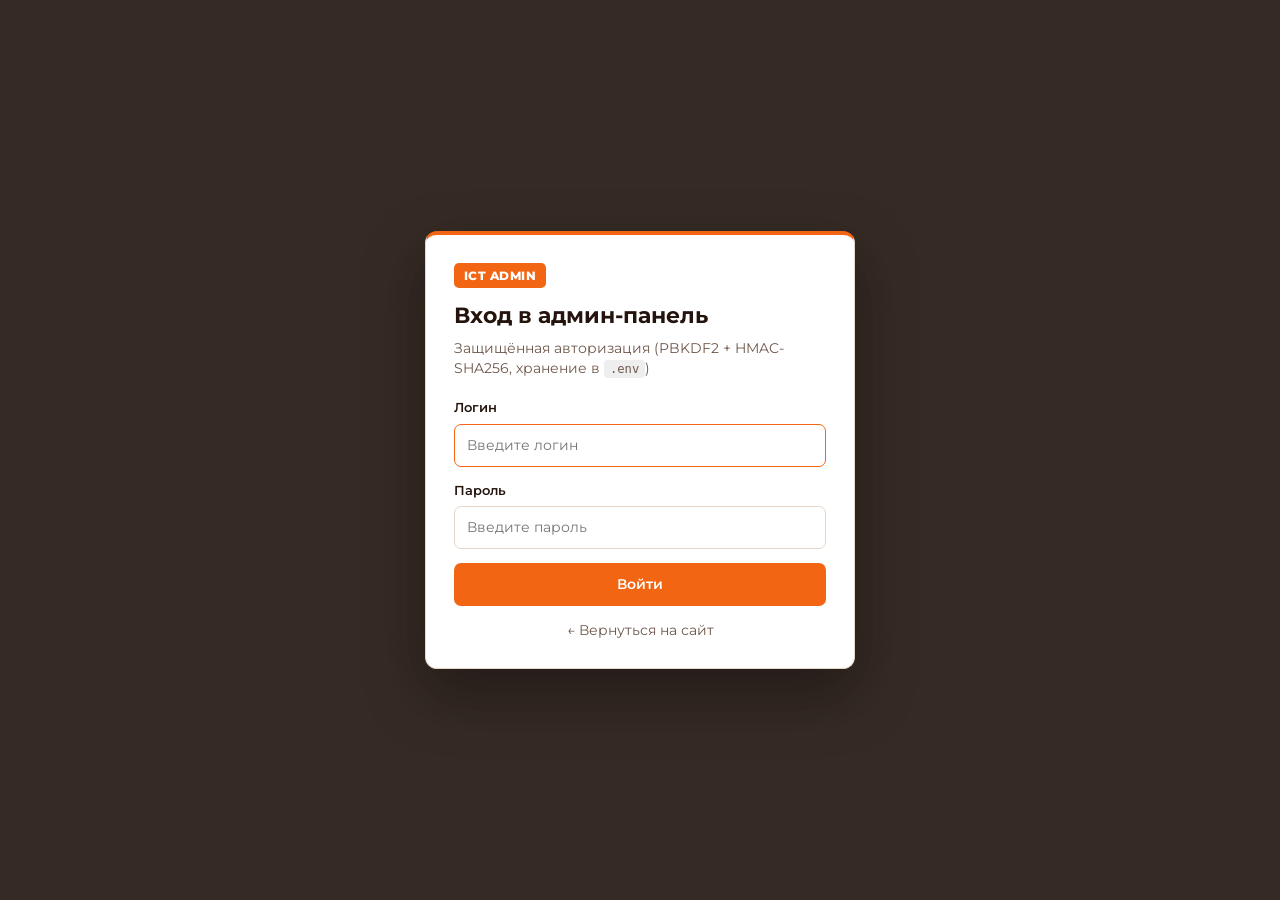
<file: admin.html>
<!DOCTYPE html>
<html lang="ru">
<head>
  <meta charset="UTF-8">
  <meta name="viewport" content="width=device-width, initial-scale=1.0">
  <title>Админ-панель — ICT Технологии промышленной чистоты</title>
  <link rel="preconnect" href="https://fonts.googleapis.com">
  <link rel="preconnect" href="https://fonts.gstatic.com" crossorigin>
  <link href="https://fonts.googleapis.com/css2?family=Montserrat:wght@400;500;600;700;800&display=swap" rel="stylesheet">
  <link rel="stylesheet" href="css/admin.css">
</head>
<body>
  <!-- Auth Gate Overlay -->
  <div class="auth-overlay" id="authOverlay">
    <form class="auth-card" id="loginForm" autocomplete="on">
      <div class="auth-brand">
        <span class="admin-badge">ICT ADMIN</span>
        <h2>Вход в админ-панель</h2>
        <p class="adm-muted">Защищённая авторизация (PBKDF2 + HMAC-SHA256, хранение в <code>.env</code>)</p>
      </div>

      <label class="field">
        <span>Логин</span>
        <input type="text" id="loginUsername" name="username" autocomplete="username" required placeholder="Введите логин">
      </label>

      <label class="field">
        <span>Пароль</span>
        <input type="password" id="loginPassword" name="password" autocomplete="current-password" required placeholder="Введите пароль">
      </label>

      <div class="auth-error" id="loginError" hidden></div>

      <button type="submit" class="adm-btn adm-btn-primary auth-submit" id="btnLoginSubmit">Войти</button>
      <a href="index.html" class="auth-back-link">← Вернуться на сайт</a>
    </form>
  </div>

  <!-- Change Credentials Modal -->
  <div class="auth-overlay" id="credsModal" hidden>
    <form class="auth-card" id="credsForm">
      <div class="auth-brand">
        <span class="admin-badge">БЕЗОПАСНОСТЬ</span>
        <h2>Сменить логин и пароль</h2>
        <p class="adm-muted">Новые данные будут захешированы в браузере и сохранены в <code>.env</code></p>
      </div>

      <label class="field">
        <span>Текущий пароль</span>
        <input type="password" id="credCurrentPassword" autocomplete="current-password" required placeholder="Подтвердите текущий пароль">
      </label>

      <label class="field">
        <span>Новый логин</span>
        <input type="text" id="credNewLogin" required minlength="3" placeholder="Минимум 3 символа">
      </label>

      <label class="field">
        <span>Новый пароль</span>
        <input type="password" id="credNewPassword" autocomplete="new-password" required minlength="6" placeholder="Минимум 6 символов">
      </label>

      <label class="field">
        <span>Повторите новый пароль</span>
        <input type="password" id="credConfirmPassword" autocomplete="new-password" required minlength="6" placeholder="Повторите новый пароль">
      </label>

      <div class="auth-error" id="credsError" hidden></div>

      <div class="btn-row">
        <button type="submit" class="adm-btn adm-btn-primary" id="btnCredsSubmit">Сохранить в .env</button>
        <button type="button" class="adm-btn adm-btn-ghost" id="btnCredsCancel">Отмена</button>
      </div>
    </form>
  </div>

  <div id="adminApp" hidden>
  <header class="admin-header">
    <div class="admin-container admin-header-inner">
      <div class="admin-brand">
        <span class="admin-badge">ICT ADMIN</span>
        <h1>Панель управления сайтом</h1>
      </div>
      <div class="admin-header-actions">
        <span class="admin-user-pill" id="currentUserPill"></span>
        <button type="button" class="adm-btn adm-btn-outline" id="btnOpenCreds">Сменить логин / пароль</button>
        <button type="button" class="adm-btn adm-btn-outline" id="btnLogout">Выйти</button>
        <a href="index.html" target="_blank" rel="noopener" class="adm-btn adm-btn-outline">Открыть сайт ↗</a>
      </div>
    </div>
  </header>

  <main class="admin-container admin-main">
    <!-- Connection / Save Mode Panel -->
    <section class="adm-card mode-card">
      <div class="mode-header">
        <div>
          <h2>Режим сохранения изменений</h2>
          <p class="adm-muted">Выберите, куда сохранять WebP-фотографии и обновлённый прайс услуг</p>
        </div>
        <div class="mode-tabs" role="tablist" aria-label="Режим сохранения">
          <button type="button" class="mode-tab is-active" data-mode="local">Локально / Превью</button>
          <button type="button" class="mode-tab" data-mode="github">GitHub API</button>
          <button type="button" class="mode-tab" data-mode="php">PHP-хостинг</button>
        </div>
      </div>

      <!-- Local Mode Info -->
      <div class="mode-panel" id="modePanelLocal">
        <p class="mode-hint">
          Изменения сразу применяются для предпросмотра на <strong>index.html</strong> в этом браузере.
          Также вы можете скачать готовые <code>.webp</code> и JSON-файлы на компьютер.
        </p>
        <div class="mode-inline-actions">
          <button type="button" class="adm-btn adm-btn-ghost" id="btnResetLocal">Сбросить локальный предпросмотр</button>
        </div>
      </div>

      <!-- GitHub Mode Config -->
      <div class="mode-panel" id="modePanelGithub" hidden>
        <div class="form-grid-3">
          <label class="field">
            <span>Репозиторий (owner/repo)</span>
            <input type="text" id="ghRepo" value="danilkosnegovik-rgb/Clining" placeholder="owner/repo">
          </label>
          <label class="field">
            <span>Ветка</span>
            <input type="text" id="ghBranch" value="main" placeholder="main">
          </label>
          <label class="field">
            <span>GitHub Token (PAT с правом repo)</span>
            <input type="password" id="ghToken" placeholder="ghp_... (хранится только в браузере)">
          </label>
        </div>
        <label class="checkbox-field">
          <input type="checkbox" id="ghRemember">
          <span>Запомнить токен в этом браузере (localStorage)</span>
        </label>
      </div>

      <!-- PHP Mode Config -->
      <div class="mode-panel" id="modePanelPhp" hidden>
        <p class="mode-hint">
          Используется ваша текущая защищённая <code>HttpOnly</code>-сессия (авторизация по <code>.env</code>).
          Файлы сохраняются через <code>admin/api/upload.php</code> и <code>admin/api/save-services.php</code>.
        </p>
      </div>
    </section>

    <!-- Status Toast -->
    <div class="adm-toast" id="adminToast" role="status" aria-live="polite" hidden></div>

    <!-- Main Navigation Tabs -->
    <nav class="section-tabs" role="tablist">
      <button type="button" class="section-tab is-active" data-tab="photos">1. Фотографии и WebP-конвертер</button>
      <button type="button" class="section-tab" data-tab="services">2. Услуги и доп. работы</button>
    </nav>

    <!-- TAB 1: PHOTOS & WEBP CONVERTER -->
    <section class="tab-panel" id="tabPhotos">
      <div class="adm-card webp-settings-card">
        <div class="webp-settings-row">
          <div>
            <h3>Настройки автоматической конвертации в WebP</h3>
            <p class="adm-muted">Любое загруженное фото (JPG, PNG, BMP, WebP) автоматически сжимается и конвертируется в <code>.webp</code> в браузере перед сохранением.</p>
          </div>
          <div class="webp-controls">
            <label class="field-inline">
              <span>Качество WebP: <strong id="webpQualityVal">82%</strong></span>
              <input type="range" id="webpQuality" min="50" max="95" value="82">
            </label>
          </div>
        </div>
      </div>

      <!-- Hero Photo Card -->
      <div class="adm-card">
        <div class="card-head">
          <div>
            <h3>Главный баннер (Hero — фото справа)</h3>
            <p class="adm-muted">3D-эмблема или баннер компании, автоматический ресайз до 1600px в WebP</p>
          </div>
          <span class="file-path-tag">assets/images/hero-emblem.webp</span>
        </div>

        <div class="photo-editor-grid">
          <div class="photo-preview-box">
            <img id="heroPreviewImg" src="assets/images/hero-emblem.webp" alt="Превью Hero">
          </div>
          <div class="photo-controls-box">
            <label class="dropzone" for="heroFileInput">
              <input type="file" id="heroFileInput" accept="image/*" hidden>
              <span class="dropzone-title">Перетащите фото или нажмите для выбора</span>
              <span class="dropzone-sub">JPG, PNG, WebP → автоматическая конвертация в WebP</span>
            </label>
            <div class="conversion-stats" id="heroStats" hidden></div>
            <div class="btn-row">
              <button type="button" class="adm-btn adm-btn-primary" id="btnSaveHero" disabled>Сохранить Hero (WebP)</button>
              <button type="button" class="adm-btn adm-btn-ghost" id="btnDownloadHero" disabled>Скачать .webp</button>
            </div>
          </div>
        </div>
      </div>

      <!-- Our Works Photo & Video Gallery -->
      <div class="adm-card">
        <div class="card-head">
          <div>
            <h3>Наши работы (галерея фото WebP и видео)</h3>
            <p class="adm-muted">Отображаются в разделе «Наши работы» и в модалке галереи (фото автоматически конвертируются в WebP до 1400px)</p>
          </div>
          <div class="btn-row">
            <button type="button" class="adm-btn adm-btn-outline-dark" id="btnAddGalleryPhoto">+ Добавить фото (WebP)</button>
            <button type="button" class="adm-btn adm-btn-outline-dark" id="btnAddGalleryVideo">+ Добавить видео (MP4)</button>
            <button type="button" class="adm-btn adm-btn-primary" id="btnSaveMediaJson">Сохранить media.json</button>
          </div>
        </div>

        <div class="works-admin-list" id="worksAdminList">
          <!-- Rendered dynamically -->
        </div>
      </div>
    </section>

    <!-- TAB 2: SERVICES & EXTRA WORKS -->
    <section class="tab-panel" id="tabServices" hidden>
      <div class="services-admin-layout">
        <!-- Sidebar list of services -->
        <aside class="adm-card services-sidebar">
          <div class="sidebar-head">
            <h3>Услуги (<span id="servicesCount">0</span>)</h3>
          </div>
          <div class="services-nav-list" id="servicesNavList"></div>
        </aside>

        <!-- Service Editor Form -->
        <div class="adm-card service-editor-card" id="serviceEditorCard">
          <div class="card-head">
            <h3 id="editorServiceHeading">Редактирование услуги</h3>
            <div class="btn-row">
              <button type="button" class="adm-btn adm-btn-ghost" id="btnDownloadServices">Скачать services.json</button>
              <button type="button" class="adm-btn adm-btn-primary" id="btnSaveServices">Сохранить услуги</button>
            </div>
          </div>

          <div class="form-grid-2">
            <label class="field">
              <span>Название услуги</span>
              <input type="text" id="srvTitleInput" placeholder="Название услуги">
            </label>
            <label class="field">
              <span>Цена на карточке-плашке</span>
              <input type="text" id="srvPriceLabelInput" placeholder="например: от 300 ₽/м² или Цена договорная">
            </label>
          </div>

          <!-- Included Block -->
          <div class="editor-subsection">
            <div class="subsection-head">
              <h4>1. Что входит в стоимость</h4>
              <button type="button" class="adm-btn adm-btn-sm adm-btn-outline-dark" id="btnAddIncluded">+ Добавить пункт</button>
            </div>
            <div class="dynamic-list" id="includedEditorList"></div>
          </div>

          <!-- Excluded Block -->
          <div class="editor-subsection">
            <div class="subsection-head">
              <h4>2. Что не входит в услугу</h4>
              <button type="button" class="adm-btn adm-btn-sm adm-btn-outline-dark" id="btnAddExcluded">+ Добавить пункт</button>
            </div>
            <div class="dynamic-list" id="excludedEditorList"></div>
          </div>

          <!-- Extras Price Table Block -->
          <div class="editor-subsection">
            <div class="subsection-head">
              <div>
                <h4>3. Дополнительные работы (не включены в общую стоимость)</h4>
                <p class="adm-muted">Отображаются в модалке: название слева, цена справа в формате <code>от {цена} руб./{единица}</code></p>
              </div>
              <button type="button" class="adm-btn adm-btn-sm adm-btn-outline-dark" id="btnAddExtra">+ Добавить доп. работу</button>
            </div>
            <div class="extras-editor-list" id="extrasEditorList"></div>
          </div>
        </div>
      </div>
    </section>
  </main>
  </div>

  <script src="js/admin.js"></script>
</body>
</html>
</file>
<file: css/admin.css>
:root {
  --bg-dark: #28160E;
  --bg-cream: #FAF3EB;
  --bg-card: #FFFFFF;
  --text-dark: #24140D;
  --text-muted: #6E584C;
  --accent: #F26513;
  --accent-hover: #FF7828;
  --border: #E5D6C7;
  --danger: #C93B2B;
  --success: #1E7E45;
  --radius: 10px;
}

*,
*::before,
*::after {
  box-sizing: border-box;
}

body {
  margin: 0;
  font-family: 'Montserrat', -apple-system, BlinkMacSystemFont, 'Segoe UI', Roboto, sans-serif;
  background-color: var(--bg-cream);
  color: var(--text-dark);
  line-height: 1.5;
}

code {
  background: rgba(40, 22, 14, 0.07);
  padding: 2px 6px;
  border-radius: 4px;
  font-size: 0.9em;
}

.admin-container {
  max-width: 1200px;
  margin: 0 auto;
  padding: 0 22px;
}

/* Header */
.admin-header {
  background-color: var(--bg-dark);
  color: #FFFFFF;
  border-bottom: 3px solid var(--accent);
}

.admin-header-inner {
  min-height: 70px;
  display: flex;
  align-items: center;
  justify-content: space-between;
  gap: 16px;
  flex-wrap: wrap;
  padding-top: 10px;
  padding-bottom: 10px;
}

.admin-brand {
  display: flex;
  align-items: center;
  gap: 14px;
}

.admin-brand h1 {
  margin: 0;
  font-size: 20px;
  font-weight: 700;
}

.admin-badge {
  background-color: var(--accent);
  color: #FFFFFF;
  font-size: 12px;
  font-weight: 800;
  padding: 5px 10px;
  border-radius: 5px;
  letter-spacing: 0.04em;
}

.admin-header-actions {
  display: flex;
  align-items: center;
  gap: 10px;
  flex-wrap: wrap;
}

.admin-user-pill {
  font-size: 13px;
  font-weight: 600;
  color: #F3D9C6;
  background: rgba(255, 255, 255, 0.08);
  padding: 6px 12px;
  border-radius: 999px;
}

/* Auth Overlay & Credentials Modal */
.auth-overlay {
  position: fixed;
  inset: 0;
  z-index: 2000;
  background: rgba(26, 14, 9, 0.88);
  backdrop-filter: blur(6px);
  display: flex;
  align-items: center;
  justify-content: center;
  padding: 20px;
}

.auth-overlay[hidden] {
  display: none;
}

.auth-card {
  width: 100%;
  max-width: 430px;
  background: var(--bg-card);
  border: 1px solid var(--border);
  border-top: 4px solid var(--accent);
  border-radius: 12px;
  padding: 28px;
  box-shadow: 0 24px 60px rgba(0, 0, 0, 0.35);
}

.auth-brand {
  margin-bottom: 20px;
}

.auth-brand h2 {
  margin: 12px 0 6px;
  font-size: 22px;
}

.auth-error {
  padding: 10px 12px;
  border-radius: 7px;
  background: #FDECEB;
  color: var(--danger);
  border: 1px solid #F5B7B1;
  font-size: 13.5px;
  font-weight: 600;
  margin-bottom: 14px;
}

.auth-submit {
  width: 100%;
  padding: 12px;
}

.auth-back-link {
  display: block;
  text-align: center;
  margin-top: 14px;
  font-size: 13.5px;
  color: var(--text-muted);
  text-decoration: none;
}

.auth-back-link:hover {
  color: var(--accent);
}

.admin-main {
  padding-top: 24px;
  padding-bottom: 56px;
}

/* Buttons */
.adm-btn {
  display: inline-flex;
  align-items: center;
  justify-content: center;
  gap: 6px;
  padding: 10px 18px;
  border-radius: 7px;
  font: inherit;
  font-size: 14px;
  font-weight: 600;
  cursor: pointer;
  border: 1.5px solid transparent;
  text-decoration: none;
  transition: 0.18s ease;
}

.adm-btn:disabled {
  opacity: 0.45;
  cursor: not-allowed;
}

.adm-btn-sm {
  padding: 7px 12px;
  font-size: 13px;
}

.adm-btn-primary {
  background-color: var(--accent);
  color: #FFFFFF;
}

.adm-btn-primary:hover:not(:disabled) {
  background-color: var(--accent-hover);
}

.adm-btn-outline {
  background: transparent;
  color: #FFFFFF;
  border-color: rgba(255, 255, 255, 0.45);
}

.adm-btn-outline:hover {
  border-color: #FFFFFF;
  background: rgba(255, 255, 255, 0.1);
}

.adm-btn-outline-dark {
  background: transparent;
  color: var(--text-dark);
  border-color: var(--border);
}

.adm-btn-outline-dark:hover {
  border-color: var(--accent);
  color: var(--accent);
}

.adm-btn-ghost {
  background: rgba(40, 22, 14, 0.06);
  color: var(--text-dark);
}

.adm-btn-ghost:hover:not(:disabled) {
  background: rgba(40, 22, 14, 0.12);
}

.adm-btn-danger {
  background: rgba(201, 59, 43, 0.1);
  color: var(--danger);
}

.adm-btn-danger:hover {
  background: var(--danger);
  color: #FFFFFF;
}

.btn-row {
  display: flex;
  flex-wrap: wrap;
  gap: 10px;
  align-items: center;
}

/* Cards */
.adm-card {
  background-color: var(--bg-card);
  border: 1px solid var(--border);
  border-radius: var(--radius);
  padding: 22px;
  margin-bottom: 20px;
  box-shadow: 0 4px 18px rgba(40, 22, 14, 0.04);
}

.adm-card h2,
.adm-card h3,
.adm-card h4 {
  margin: 0 0 6px;
}

.adm-muted {
  margin: 0;
  font-size: 13.5px;
  color: var(--text-muted);
}

.card-head {
  display: flex;
  align-items: flex-start;
  justify-content: space-between;
  gap: 16px;
  flex-wrap: wrap;
  margin-bottom: 18px;
}

.file-path-tag {
  font-family: monospace;
  font-size: 12.5px;
  background: var(--bg-cream);
  border: 1px solid var(--border);
  padding: 4px 10px;
  border-radius: 6px;
  color: var(--text-muted);
}

/* Mode Selector */
.mode-header {
  display: flex;
  align-items: center;
  justify-content: space-between;
  gap: 16px;
  flex-wrap: wrap;
  margin-bottom: 16px;
}

.mode-tabs {
  display: flex;
  gap: 6px;
  background: var(--bg-cream);
  padding: 4px;
  border-radius: 8px;
  border: 1px solid var(--border);
}

.mode-tab {
  border: none;
  background: transparent;
  padding: 8px 14px;
  border-radius: 6px;
  font: inherit;
  font-size: 13.5px;
  font-weight: 600;
  color: var(--text-muted);
  cursor: pointer;
}

.mode-tab.is-active {
  background: var(--bg-dark);
  color: #FFFFFF;
}

.mode-panel {
  padding-top: 8px;
  border-top: 1px solid var(--border);
}

.mode-hint {
  margin: 0 0 12px;
  font-size: 14px;
  color: var(--text-muted);
}

.mode-hint-box {
  align-self: end;
  padding: 10px 14px;
  background: var(--bg-cream);
  border-radius: 7px;
  font-size: 13px;
  color: var(--text-muted);
}

/* Inputs */
.form-grid-3 {
  display: grid;
  grid-template-columns: repeat(3, minmax(0, 1fr));
  gap: 14px;
  margin-bottom: 12px;
}

.form-grid-2 {
  display: grid;
  grid-template-columns: repeat(2, minmax(0, 1fr));
  gap: 14px;
}

.field {
  display: flex;
  flex-direction: column;
  gap: 6px;
  margin-bottom: 14px;
}

.field span {
  font-size: 13px;
  font-weight: 600;
  color: var(--text-dark);
}

.field input,
.field select,
.dynamic-row input,
.extra-editor-row input,
.extra-editor-row select {
  width: 100%;
  padding: 10px 12px;
  border: 1.5px solid var(--border);
  border-radius: 7px;
  font: inherit;
  font-size: 14px;
  color: var(--text-dark);
  background: #FFFFFF;
}

.field input:focus,
.dynamic-row input:focus,
.extra-editor-row input:focus,
.extra-editor-row select:focus {
  outline: none;
  border-color: var(--accent);
}

.checkbox-field {
  display: inline-flex;
  align-items: center;
  gap: 8px;
  font-size: 13.5px;
  color: var(--text-muted);
  cursor: pointer;
}

/* Toast */
.adm-toast {
  padding: 13px 18px;
  border-radius: 8px;
  margin-bottom: 18px;
  font-size: 14px;
  font-weight: 600;
}

.adm-toast.is-success {
  background: #E6F6EC;
  color: var(--success);
  border: 1px solid #A8DFBC;
}

.adm-toast.is-error {
  background: #FDECEB;
  color: var(--danger);
  border: 1px solid #F5B7B1;
}

.adm-toast.is-info {
  background: #FFF3E8;
  color: #A44308;
  border: 1px solid #F7CBA8;
}

/* Main Tabs */
.section-tabs {
  display: flex;
  gap: 10px;
  margin-bottom: 20px;
  flex-wrap: wrap;
}

.section-tab {
  padding: 12px 22px;
  border-radius: 8px;
  border: 1.5px solid var(--border);
  background: #FFFFFF;
  color: var(--text-dark);
  font: inherit;
  font-size: 15px;
  font-weight: 700;
  cursor: pointer;
}

.section-tab.is-active {
  background: var(--accent);
  border-color: var(--accent);
  color: #FFFFFF;
}

/* WebP Settings */
.webp-settings-row {
  display: flex;
  align-items: center;
  justify-content: space-between;
  gap: 20px;
  flex-wrap: wrap;
}

.field-inline {
  display: flex;
  flex-direction: column;
  gap: 6px;
  min-width: 240px;
  font-size: 13.5px;
}

/* Photo Editor */
.photo-editor-grid {
  display: grid;
  grid-template-columns: 360px 1fr;
  gap: 22px;
  align-items: start;
}

.photo-preview-box {
  border-radius: 8px;
  overflow: hidden;
  background: var(--bg-dark);
  aspect-ratio: 16 / 10;
  border: 1px solid var(--border);
}

.photo-preview-box img {
  width: 100%;
  height: 100%;
  object-fit: cover;
  display: block;
}

.dropzone {
  display: flex;
  flex-direction: column;
  align-items: center;
  justify-content: center;
  text-align: center;
  gap: 6px;
  padding: 24px 16px;
  border: 2px dashed #D7BFA8;
  border-radius: 8px;
  background: var(--bg-cream);
  cursor: pointer;
  margin-bottom: 14px;
  transition: border-color 0.2s ease, background-color 0.2s ease;
}

.dropzone:hover,
.dropzone.is-dragover {
  border-color: var(--accent);
  background: #FFF0E4;
}

.dropzone-title {
  font-size: 14.5px;
  font-weight: 700;
  color: var(--text-dark);
}

.dropzone-sub {
  font-size: 12.5px;
  color: var(--text-muted);
}

.conversion-stats {
  padding: 10px 14px;
  border-radius: 7px;
  background: #E6F6EC;
  color: var(--success);
  font-size: 13px;
  font-weight: 600;
  margin-bottom: 14px;
}

/* Works Pairs */
.works-admin-list {
  display: flex;
  flex-direction: column;
  gap: 20px;
}

.work-pair-card {
  border: 1px solid var(--border);
  border-radius: 8px;
  padding: 18px;
  background: #FCF9F6;
}

.work-pair-head {
  display: flex;
  align-items: center;
  justify-content: space-between;
  gap: 12px;
  margin-bottom: 14px;
  flex-wrap: wrap;
}

.work-pair-head input {
  flex: 1;
  min-width: 220px;
  padding: 8px 12px;
  border: 1.5px solid var(--border);
  border-radius: 6px;
  font: inherit;
  font-weight: 600;
}

.work-pair-slots {
  display: grid;
  grid-template-columns: repeat(2, minmax(0, 1fr));
  gap: 18px;
}

.work-slot {
  background: #FFFFFF;
  border: 1px solid var(--border);
  border-radius: 8px;
  padding: 14px;
}

.work-slot-label {
  display: inline-block;
  font-size: 12px;
  font-weight: 700;
  padding: 3px 10px;
  border-radius: 4px;
  margin-bottom: 10px;
  color: #FFFFFF;
}

.work-slot-label.before {
  background: var(--bg-dark);
}

.work-slot-label.after {
  background: var(--accent);
}

.work-slot .photo-preview-box {
  margin-bottom: 12px;
}

/* Services Editor */
.services-admin-layout {
  display: grid;
  grid-template-columns: 290px 1fr;
  gap: 20px;
  align-items: start;
}

.services-nav-list {
  display: flex;
  flex-direction: column;
  gap: 6px;
  margin-top: 12px;
}

.srv-nav-btn {
  width: 100%;
  text-align: left;
  padding: 11px 12px;
  border-radius: 7px;
  border: 1px solid transparent;
  background: var(--bg-cream);
  color: var(--text-dark);
  font: inherit;
  font-size: 13.5px;
  font-weight: 600;
  cursor: pointer;
}

.srv-nav-btn.is-active {
  background: var(--bg-dark);
  color: #FFFFFF;
  border-color: var(--accent);
}

.editor-subsection {
  margin-top: 22px;
  padding-top: 18px;
  border-top: 1px solid var(--border);
}

.subsection-head {
  display: flex;
  align-items: center;
  justify-content: space-between;
  gap: 12px;
  flex-wrap: wrap;
  margin-bottom: 12px;
}

.dynamic-list,
.extras-editor-list {
  display: flex;
  flex-direction: column;
  gap: 10px;
}

.dynamic-row {
  display: grid;
  grid-template-columns: 1fr auto;
  gap: 8px;
  align-items: center;
}

.extra-editor-row {
  display: grid;
  grid-template-columns: 1fr 120px 130px auto auto;
  gap: 8px;
  align-items: center;
  padding: 10px;
  background: var(--bg-cream);
  border-radius: 7px;
  border: 1px solid var(--border);
}

.extra-preview-pill {
  font-size: 12.5px;
  font-weight: 700;
  color: var(--accent);
  white-space: nowrap;
  padding: 0 6px;
}

@media (max-width: 960px) {
  .form-grid-3,
  .form-grid-2,
  .photo-editor-grid,
  .work-pair-slots,
  .services-admin-layout {
    grid-template-columns: 1fr;
  }

  .extra-editor-row {
    grid-template-columns: 1fr 1fr;
  }

  .extra-editor-row input:first-child {
    grid-column: 1 / -1;
  }
}
</file>
